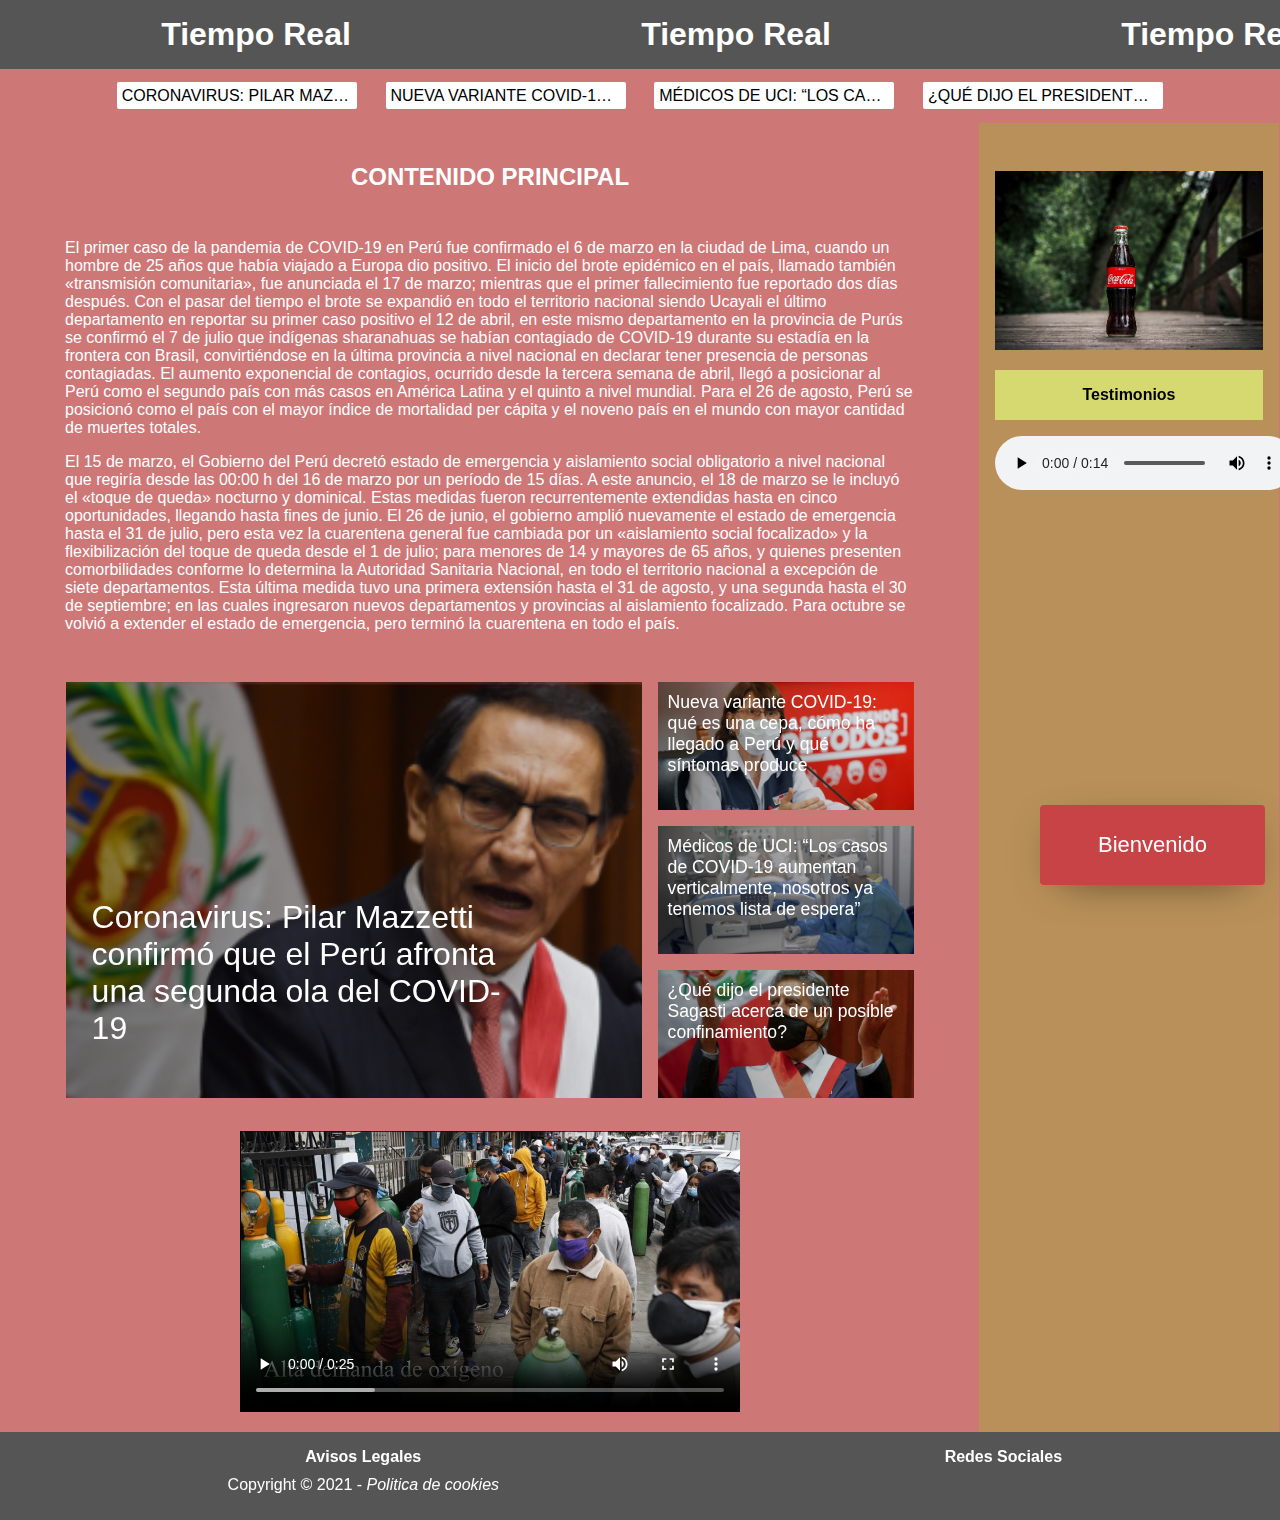
<file: index.html>
<!DOCTYPE html>
<html lang="en">
<head>
    <meta charset="UTF-8">
    <meta name="viewport" content="width=device-width, initial-scale=1.0">
    <link rel="stylesheet" href="https://cdnjs.cloudflare.com/ajax/libs/font-awesome/5.15.1/css/all.min.css" integrity="sha512-+4zCK9k+qNFUR5X+cKL9EIR+ZOhtIloNl9GIKS57V1MyNsYpYcUrUeQc9vNfzsWfV28IaLL3i96P9sdNyeRssA==" crossorigin="anonymous" />
    <link rel="stylesheet" href="css/style.css">
    <link rel="stylesheet" href="css/alerts.css">
    <title>Pagina web</title>
</head>
<body>

    <header class="header">
        <div class="header__slider">
            <div class="header__slider-item">
                <h1 class="title">Tiempo Real</h1>
            </div>
            <div class="header__slider-item">
                <h1 class="title">Tiempo Real</h1>
            </div>
            <div class="header__slider-item">
                <h1 class="title">Tiempo Real</h1>
            </div>
        </div>
    </header>

    <nav class="nav">
        <ul>
            <li title="Coronavirus: Pilar Mazzetti confirmó que el Perú afronta una segunda ola del COVID-19."><a href="https://curlyworldorg.wordpress.com/2021/01/13/califica-tu-experiencia/" target="_blank"><i class="fab fa-wordpress-simple"></i> Coronavirus: Pilar Mazzetti confirmó que el Perú afronta una segunda ola del COVID-19</a></li>
            <li title="Nueva variante COVID-19: qué es una cepa, cómo ha llegado a Perú y qué síntomas produce."><a href="noticia1.html">Nueva variante COVID-19: qué es una cepa, cómo ha llegado a Perú y qué síntomas produce</a></li>
            <li title="Médicos de UCI: “Los casos de COVID-19 aumentan verticalmente, nosotros ya tenemos lista de espera”."><a href="noticia2.html">Médicos de UCI: “Los casos de COVID-19 aumentan verticalmente, nosotros ya tenemos lista de espera”</a></li>
            <li title="¿Qué dijo el presidente Sagasti acerca de un posible confinamiento?"><a href="noticia3.html">¿Qué dijo el presidente Sagasti acerca de un posible confinamiento?</a></li>
        </ul>
    </nav>

    <main class="main">
        <section class="content">
            <h2 class="content-title">Contenido Principal</h2>

            <article class="container">
                <div class="content-main">
                    <p>El primer caso de la pandemia de COVID-19 en Perú fue confirmado el 6 de marzo en la ciudad de Lima, cuando un hombre de 25 años que había viajado a Europa dio positivo.  El inicio del brote epidémico en el país, llamado también «transmisión comunitaria», fue anunciada el 17 de marzo; mientras que el primer fallecimiento fue reportado dos días después. Con el pasar del tiempo el brote se expandió en todo el territorio nacional siendo Ucayali el último departamento en reportar su primer caso positivo el 12 de abril, en este mismo departamento en la provincia de Purús se confirmó el 7 de julio que indígenas sharanahuas se habían contagiado de COVID-19 durante su estadía en la frontera con Brasil, convirtiéndose en la última provincia a nivel nacional en declarar tener presencia de personas contagiadas. El aumento exponencial de contagios, ocurrido desde la tercera semana de abril, llegó a posicionar al Perú como el segundo país con más casos en América Latina y el quinto a nivel mundial. Para el 26 de agosto, Perú se posicionó como el país con el mayor índice de mortalidad per cápita y el noveno país en el mundo con mayor cantidad de muertes totales.</p>

                    <p>El 15 de marzo, el Gobierno del Perú decretó estado de emergencia y aislamiento social obligatorio a nivel nacional que regiría desde las 00:00 h del 16 de marzo por un período de 15 días.  A este anuncio, el 18 de marzo se le incluyó el «toque de queda» nocturno y dominical. Estas medidas fueron recurrentemente extendidas hasta en cinco oportunidades, llegando hasta fines de junio. El 26 de junio, el gobierno amplió nuevamente el estado de emergencia hasta el 31 de julio, pero esta vez la cuarentena general fue cambiada por un «aislamiento social focalizado» y la flexibilización del toque de queda desde el 1 de julio; para menores de 14 y mayores de 65 años, y quienes presenten comorbilidades conforme lo determina la Autoridad Sanitaria Nacional, en todo el territorio nacional a excepción de siete departamentos. Esta última medida tuvo una primera extensión hasta el 31 de agosto, y una segunda hasta el 30 de septiembre; en las cuales ingresaron nuevos departamentos y provincias al aislamiento focalizado. Para octubre se volvió a extender el estado de emergencia, pero terminó la cuarentena en todo el país.</p>
                </div>
                
                <div class="content-img">
                    <a class="content-img-item portada" href="https://curlyworldorg.wordpress.com/2021/01/13/califica-tu-experiencia/" target="_blank">
                        <p>Coronavirus: Pilar Mazzetti confirmó que el Perú afronta una segunda ola del COVID-19</p>
                        <img src="img/imagen.png" alt="">
                    </a>
                    <a class="content-img-item" href="noticia1.html">
                        <p>Nueva variante COVID-19: qué es una cepa, cómo ha llegado a Perú y qué síntomas produce</p>
                        <img src="img/Noticia1.jpg" alt="">
                    </a>
                    <a class="content-img-item" href="noticia2.html">
                        <p>Médicos de UCI: “Los casos de COVID-19 aumentan verticalmente, nosotros ya tenemos lista de espera”</p>
                        <img src="img/Noticia2.jpg" alt="">
                    </a>
                    <a class="content-img-item" href="noticia3.html">
                        <p>¿Qué dijo el presidente Sagasti acerca de un posible confinamiento?</p>
                        <img src="img/Noticia3.jpg" alt="">
                    </a>
                </div>
            </article>

            <div class="video">
                <video width="500px" controls autoplay>
                    <source src="media/Covid 2021.mp4" type="video/mp4">
                </video>
            </div>
        </section>
    
        <aside class="banner">            
            <figure class="publicidad img">
                <img src="img/publicidad.jpg" alt="">
            </figure>

            <div class="publicidad">
                <b>Testimonios</b>
            </div>

            <div>
                <audio src="media/audio.mp3" controls></audio>
            </div>
        </aside>
    </main>

    <footer class="footer">
        <address class="address">
            <b>Avisos Legales</b>
            <ul>
                <li>
                    Copyright © 2021 -
                    <a href="">Politica de cookies</a>
                </li>
            </ul>
        </address>

        <social class="social">
            <b>Redes Sociales</b>
            <ul>
                <li><i class="fab fa-facebook-square"></i></li>
                <li><i class="fab fa-twitter"></i></li>
                <li><i class="fab fa-instagram"></i></li>
            </ul>
        </social>
    </footer>
    
    <script src="js/index.js"></script>
</body>
</html>

<div class="alerts">
    <div class="alert failed">
        <div class="alert-content">
            <!-- <span class="alert-close"><i class="fas fa-times"></i></span> -->
            <span class="alert-title">Bienvenido</span>
        </div>
    </div>
</div>
</file>
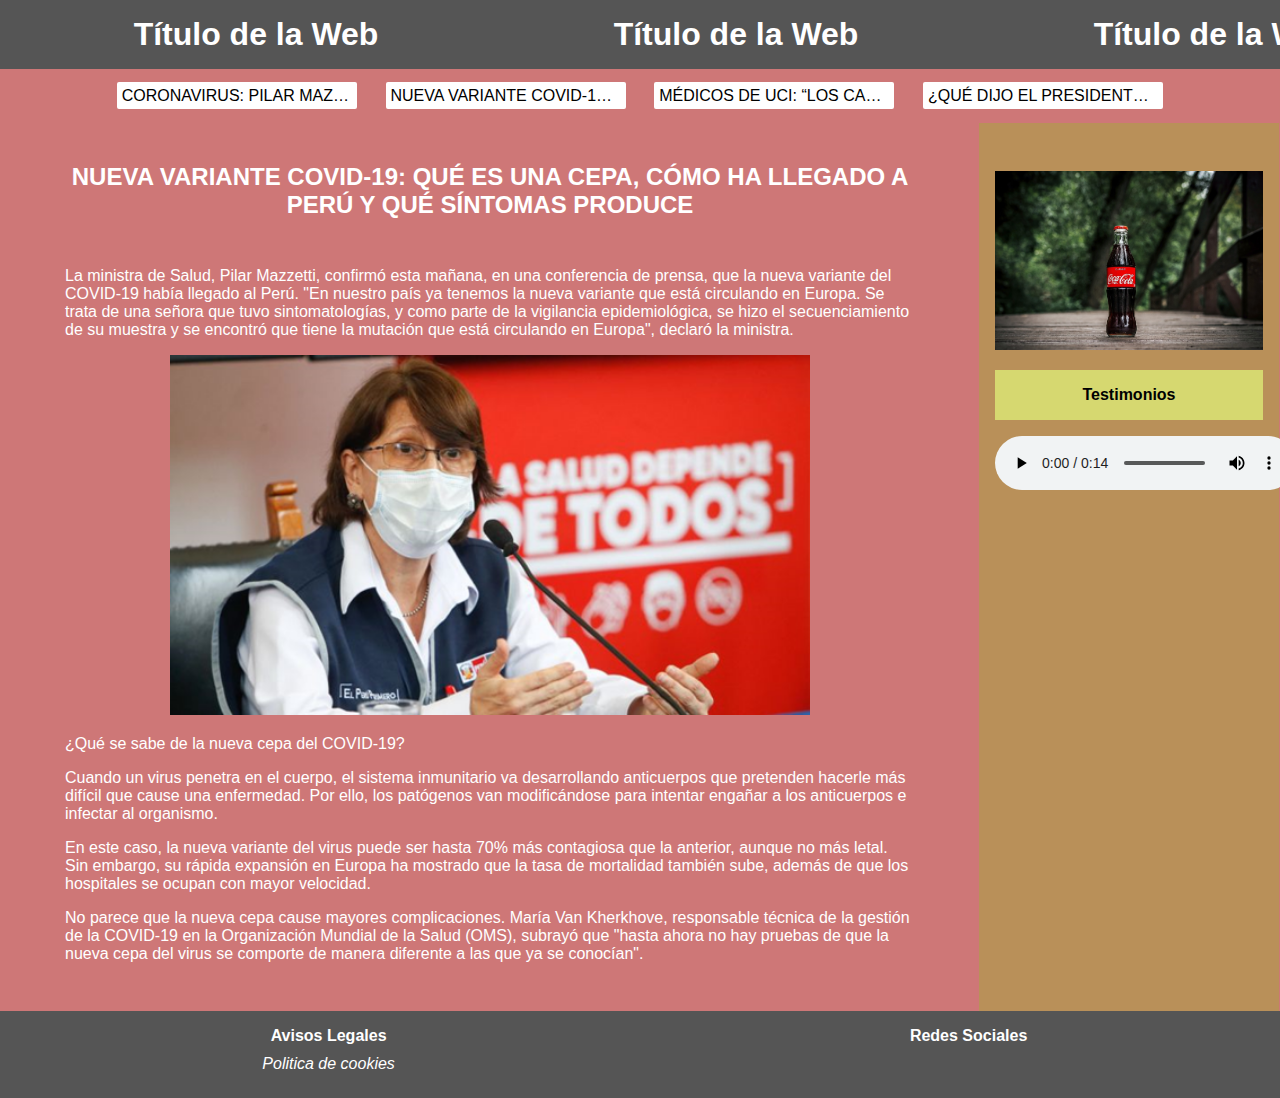
<file: noticia1.html>
<!DOCTYPE html>
<html lang="en">
<head>
    <meta charset="UTF-8">
    <meta name="viewport" content="width=device-width, initial-scale=1.0">
    <link rel="stylesheet" href="https://cdnjs.cloudflare.com/ajax/libs/font-awesome/5.15.1/css/all.min.css" integrity="sha512-+4zCK9k+qNFUR5X+cKL9EIR+ZOhtIloNl9GIKS57V1MyNsYpYcUrUeQc9vNfzsWfV28IaLL3i96P9sdNyeRssA==" crossorigin="anonymous" />
    <link rel="stylesheet" href="css/style.css">
    <title>Pagina web</title>
</head>
<body>
    
    <header class="header">
        <div class="header__slider">
            <div class="header__slider-item">
                <h1 class="title">Título de la Web</h1>
            </div>
            <div class="header__slider-item">
                <h1 class="title">Título de la Web</h1>
            </div>
            <div class="header__slider-item">
                <h1 class="title">Título de la Web</h1>
            </div>
        </div>
    </header>

    <nav class="nav">
        <ul>
            <li title="Coronavirus: Pilar Mazzetti confirmó que el Perú afronta una segunda ola del COVID-19."><a href="https://curlyworldorg.wordpress.com/2021/01/13/califica-tu-experiencia/" target="_blank"><i class="fab fa-wordpress-simple"></i> Coronavirus: Pilar Mazzetti confirmó que el Perú afronta una segunda ola del COVID-19</a></li>
            <li title="Nueva variante COVID-19: qué es una cepa, cómo ha llegado a Perú y qué síntomas produce."><a href="noticia1.html">Nueva variante COVID-19: qué es una cepa, cómo ha llegado a Perú y qué síntomas produce</a></li>
            <li title="Médicos de UCI: “Los casos de COVID-19 aumentan verticalmente, nosotros ya tenemos lista de espera”."><a href="noticia2.html">Médicos de UCI: “Los casos de COVID-19 aumentan verticalmente, nosotros ya tenemos lista de espera”</a></li>
            <li title="¿Qué dijo el presidente Sagasti acerca de un posible confinamiento?"><a href="noticia3.html">¿Qué dijo el presidente Sagasti acerca de un posible confinamiento?</a></li>
        </ul>
    </nav>

    <main class="main">
        <section class="content">
            <h2 class="content-title">Nueva variante COVID-19: qué es una cepa, cómo ha llegado a Perú y qué síntomas produce</h2>

            <article class="container notice">
                <div class="content-main">
                    <p>La ministra de Salud, Pilar Mazzetti, confirmó esta mañana, en una conferencia de prensa, que la nueva variante del COVID-19 había llegado al Perú. "En nuestro país ya tenemos la nueva variante que está circulando en Europa. Se trata de una señora que tuvo sintomatologías, y como parte de la vigilancia epidemiológica, se hizo el secuenciamiento de su muestra y se encontró que tiene la mutación que está circulando en Europa", declaró la ministra.</p>
                    <p class="img">
                        <a href="index.html">
                            <img src="img/Noticia1.jpg" alt="">
                        </a>
                    </p>
                    <p>¿Qué se sabe de la nueva cepa del COVID-19?</p>
                    <p>Cuando un virus penetra en el cuerpo, el sistema inmunitario va desarrollando anticuerpos que pretenden hacerle más difícil que cause una enfermedad. Por ello, los patógenos van modificándose para intentar engañar a los anticuerpos e infectar al organismo.</p>
                    <p>En este caso, la nueva variante del virus puede ser hasta 70% más contagiosa que la anterior, aunque no más letal. Sin embargo, su rápida expansión en Europa ha mostrado que la tasa de mortalidad también sube, además de que los hospitales se ocupan con mayor velocidad.</p>
                    <p>No parece que la nueva cepa cause mayores complicaciones. María Van Kherkhove, responsable técnica de la gestión de la COVID-19 en la Organización Mundial de la Salud (OMS), subrayó que "hasta ahora no hay pruebas de que la nueva cepa del virus se comporte de manera diferente a las que ya se conocían".</p>
                </div>
            </article>
        </section>
    
        <aside class="banner">            
            <figure class="publicidad img">
                <img src="img/publicidad.jpg" alt="">
            </figure>

            <div class="publicidad">
                <b>Testimonios</b>
            </div>

            <div>
                <audio src="media/audio.mp3" controls></audio>
            </div>
        </aside>
    </main>

    <footer class="footer">
        <address class="address">
            <b>Avisos Legales</b>
            <ul>
                <li><a href="">Politica de cookies</a></li>
            </ul>
        </address>

        <social class="social">
            <b>Redes Sociales</b>
            <ul>
                <li><i class="fab fa-facebook-square"></i></li>
                <li><i class="fab fa-twitter"></i></li>
                <li><i class="fab fa-instagram"></i></li>
            </ul>
        </social>
    </footer>

    <script src="js/index.js"></script>
</body>
</html>
</file>
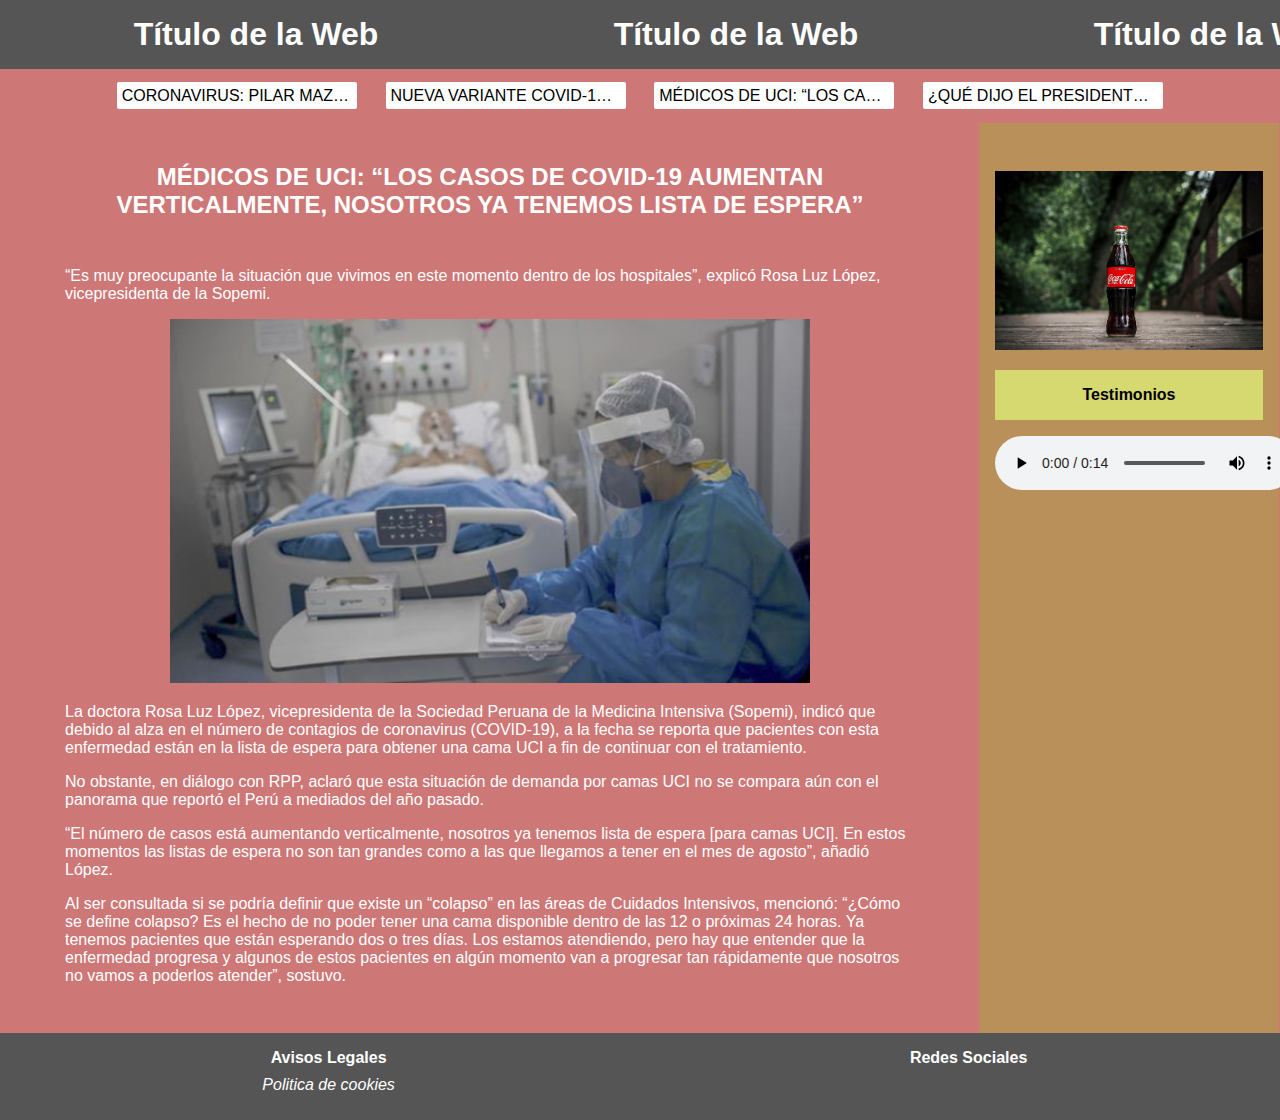
<file: noticia2.html>
<!DOCTYPE html>
<html lang="en">
<head>
    <meta charset="UTF-8">
    <meta name="viewport" content="width=device-width, initial-scale=1.0">
    <link rel="stylesheet" href="https://cdnjs.cloudflare.com/ajax/libs/font-awesome/5.15.1/css/all.min.css" integrity="sha512-+4zCK9k+qNFUR5X+cKL9EIR+ZOhtIloNl9GIKS57V1MyNsYpYcUrUeQc9vNfzsWfV28IaLL3i96P9sdNyeRssA==" crossorigin="anonymous" />
    <link rel="stylesheet" href="css/style.css">
    <title>Pagina web</title>
</head>
<body>
    
    <header class="header">
        <div class="header__slider">
            <div class="header__slider-item">
                <h1 class="title">Título de la Web</h1>
            </div>
            <div class="header__slider-item">
                <h1 class="title">Título de la Web</h1>
            </div>
            <div class="header__slider-item">
                <h1 class="title">Título de la Web</h1>
            </div>
        </div>
    </header>

    <nav class="nav">
        <ul>
            <li title="Coronavirus: Pilar Mazzetti confirmó que el Perú afronta una segunda ola del COVID-19."><a href="https://curlyworldorg.wordpress.com/2021/01/13/califica-tu-experiencia/" target="_blank"><i class="fab fa-wordpress-simple"></i> Coronavirus: Pilar Mazzetti confirmó que el Perú afronta una segunda ola del COVID-19</a></li>
            <li title="Nueva variante COVID-19: qué es una cepa, cómo ha llegado a Perú y qué síntomas produce."><a href="noticia1.html">Nueva variante COVID-19: qué es una cepa, cómo ha llegado a Perú y qué síntomas produce</a></li>
            <li title="Médicos de UCI: “Los casos de COVID-19 aumentan verticalmente, nosotros ya tenemos lista de espera”."><a href="noticia2.html">Médicos de UCI: “Los casos de COVID-19 aumentan verticalmente, nosotros ya tenemos lista de espera”</a></li>
            <li title="¿Qué dijo el presidente Sagasti acerca de un posible confinamiento?"><a href="noticia3.html">¿Qué dijo el presidente Sagasti acerca de un posible confinamiento?</a></li>
        </ul>
    </nav>

    <main class="main">
        <section class="content">
            <h2 class="content-title">Médicos de UCI: “Los casos de COVID-19 aumentan verticalmente, nosotros ya tenemos lista de espera”</h2>

            <article class="container notice">
                <div class="content-main">
                    <p>“Es muy preocupante la situación que vivimos en este momento dentro de los hospitales”, explicó Rosa Luz López, vicepresidenta de la Sopemi.</p>
                    <p class="img">
                        <a href="index.html">
                            <img src="img/Noticia2.jpg" alt="">
                        </a>
                    </p>
                    <p>La doctora Rosa Luz López, vicepresidenta de la Sociedad Peruana de la Medicina Intensiva (Sopemi), indicó que debido al alza en el número de contagios de coronavirus (COVID-19), a la fecha se reporta que pacientes con esta enfermedad están en la lista de espera para obtener una cama UCI a fin de continuar con el tratamiento.</p>
                    <p>No obstante, en diálogo con RPP, aclaró que esta situación de demanda por camas UCI no se compara aún con el panorama que reportó el Perú a mediados del año pasado.</p>
                    <p>“El número de casos está aumentando verticalmente, nosotros ya tenemos lista de espera [para camas UCI]. En estos momentos las listas de espera no son tan grandes como a las que llegamos a tener en el mes de agosto”, añadió López.</p>
                    <p>Al ser consultada si se podría definir que existe un “colapso” en las áreas de Cuidados Intensivos, mencionó: “¿Cómo se define colapso? Es el hecho de no poder tener una cama disponible dentro de las 12 o próximas 24 horas. Ya tenemos pacientes que están esperando dos o tres días. Los estamos atendiendo, pero hay que entender que la enfermedad progresa y algunos de estos pacientes en algún momento van a progresar tan rápidamente que nosotros no vamos a poderlos atender”, sostuvo.</p>
                </div>
            </article>
        </section>
    
        <aside class="banner">            
            <figure class="publicidad img">
                <img src="img/publicidad.jpg" alt="">
            </figure>

            <div class="publicidad">
                <b>Testimonios</b>
            </div>

            <div>
                <audio src="media/audio.mp3" controls></audio>
            </div>
        </aside>
    </main>

    <footer class="footer">
        <address class="address">
            <b>Avisos Legales</b>
            <ul>
                <li><a href="">Politica de cookies</a></li>
            </ul>
        </address>

        <social class="social">
            <b>Redes Sociales</b>
            <ul>
                <li><i class="fab fa-facebook-square"></i></li>
                <li><i class="fab fa-twitter"></i></li>
                <li><i class="fab fa-instagram"></i></li>
            </ul>
        </social>
    </footer>

    <script src="js/index.js"></script>
</body>
</html>
</file>
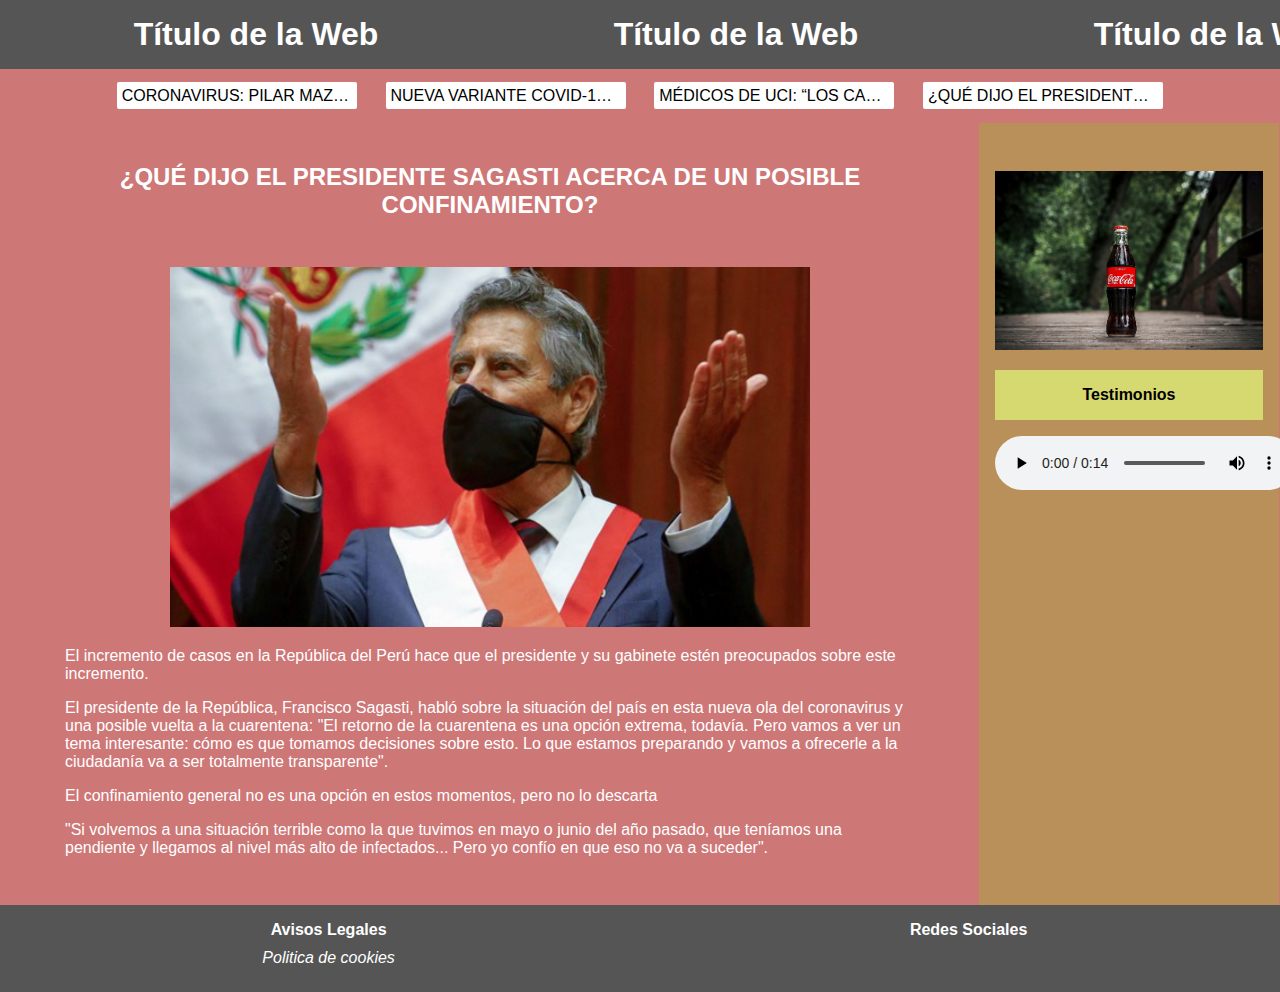
<file: noticia3.html>
<!DOCTYPE html>
<html lang="en">
<head>
    <meta charset="UTF-8">
    <meta name="viewport" content="width=device-width, initial-scale=1.0">
    <link rel="stylesheet" href="https://cdnjs.cloudflare.com/ajax/libs/font-awesome/5.15.1/css/all.min.css" integrity="sha512-+4zCK9k+qNFUR5X+cKL9EIR+ZOhtIloNl9GIKS57V1MyNsYpYcUrUeQc9vNfzsWfV28IaLL3i96P9sdNyeRssA==" crossorigin="anonymous" />
    <link rel="stylesheet" href="css/style.css">
    <title>Pagina web</title>
</head>
<body>
    
    <header class="header">
        <div class="header__slider">
            <div class="header__slider-item">
                <h1 class="title">Título de la Web</h1>
            </div>
            <div class="header__slider-item">
                <h1 class="title">Título de la Web</h1>
            </div>
            <div class="header__slider-item">
                <h1 class="title">Título de la Web</h1>
            </div>
        </div>
    </header>

    <nav class="nav">
        <ul>
            <li title="Coronavirus: Pilar Mazzetti confirmó que el Perú afronta una segunda ola del COVID-19."><a href="https://curlyworldorg.wordpress.com/2021/01/13/califica-tu-experiencia/" target="_blank"><i class="fab fa-wordpress-simple"></i> Coronavirus: Pilar Mazzetti confirmó que el Perú afronta una segunda ola del COVID-19</a></li>
            <li title="Nueva variante COVID-19: qué es una cepa, cómo ha llegado a Perú y qué síntomas produce."><a href="noticia1.html">Nueva variante COVID-19: qué es una cepa, cómo ha llegado a Perú y qué síntomas produce</a></li>
            <li title="Médicos de UCI: “Los casos de COVID-19 aumentan verticalmente, nosotros ya tenemos lista de espera”."><a href="noticia2.html">Médicos de UCI: “Los casos de COVID-19 aumentan verticalmente, nosotros ya tenemos lista de espera”</a></li>
            <li title="¿Qué dijo el presidente Sagasti acerca de un posible confinamiento?"><a href="noticia3.html">¿Qué dijo el presidente Sagasti acerca de un posible confinamiento?</a></li>
        </ul>
    </nav>

    <main class="main">
        <section class="content">
            <h2 class="content-title">¿Qué dijo el presidente Sagasti acerca de un posible confinamiento?</h2>

            <article class="container notice">
                <div class="content-main">
                    <p class="img">
                        <a href="index.html">
                            <img src="img/Noticia3.jpg" alt="">
                        </a>
                    </p>
                    <p>El incremento de casos en la República del Perú hace que el presidente y su gabinete estén preocupados sobre este incremento.</p>
                    <p>El presidente de la República, Francisco Sagasti, habló sobre la situación del país en esta nueva ola del coronavirus y una posible vuelta a la cuarentena: "El retorno de la cuarentena es una opción extrema, todavía. Pero vamos a ver un tema interesante: cómo es que tomamos decisiones sobre esto. Lo que estamos preparando y vamos a ofrecerle a la ciudadanía va a ser totalmente transparente".</p>
                    <p>El confinamiento general no es una opción en estos momentos, pero no lo descarta</p>
                    <p>"Si volvemos a una situación terrible como la que tuvimos en mayo o junio del año pasado, que teníamos una pendiente y llegamos al nivel más alto de infectados... Pero yo confío en que eso no va a suceder".</p>
                </div>
            </article>
        </section>
    
        <aside class="banner">            
            <figure class="publicidad img">
                <img src="img/publicidad.jpg" alt="">
            </figure>

            <div class="publicidad">
                <b>Testimonios</b>
            </div>

            <div>
                <audio src="media/audio.mp3" controls></audio>
            </div>
        </aside>
    </main>

    <footer class="footer">
        <address class="address">
            <b>Avisos Legales</b>
            <ul>
                <li><a href="">Politica de cookies</a></li>
            </ul>
        </address>

        <social class="social">
            <b>Redes Sociales</b>
            <ul>
                <li><i class="fab fa-facebook-square"></i></li>
                <li><i class="fab fa-twitter"></i></li>
                <li><i class="fab fa-instagram"></i></li>
            </ul>
        </social>
    </footer>

    <script src="js/index.js"></script>
</body>
</html>
</file>
<file: css/style.css>
* {
  -webkit-box-sizing: border-box;
          box-sizing: border-box;
  margin: 0;
  padding: 0;
}

html {
  font-family: -apple-system, BlinkMacSystemFont, 'Segoe UI', Roboto, Oxygen, Ubuntu, Cantarell, 'Open Sans', 'Helvetica Neue', sans-serif;
}

body {
  margin: 0;
  background-color: #efefef;
}

.header {
  max-width: 1400px;
  margin: 0 auto;
  background-color: #ce7777;
  background-color: #555555;
  padding: 1rem 1rem;
  width: 100%;
  overflow: hidden;
}

.header__slider {
  display: -webkit-inline-box;
  display: -ms-inline-flexbox;
  display: inline-flex;
  width: auto;
  height: 100%;
  -webkit-animation: slider 14s infinite linear;
          animation: slider 14s infinite linear;
}

.header__slider-item {
  width: 30rem;
  -webkit-box-flex: 0;
      -ms-flex: 0 0 auto;
          flex: 0 0 auto;
  text-align: center;
}

.header__slider-item .title {
  color: #ffffff;
}

.nav {
  max-width: 1400px;
  margin: 0 auto;
  background-color: #ce7777;
  padding: .8rem 1rem;
  border: 1px solid #ce7777;
  border-top: 0;
  border-bottom-width: 0;
}

.nav ul {
  display: -webkit-box;
  display: -ms-flexbox;
  display: flex;
  -webkit-box-pack: center;
      -ms-flex-pack: center;
          justify-content: center;
  list-style: none;
}

.nav ul li {
  max-width: 15rem;
  white-space: nowrap;
  overflow: hidden;
  text-overflow: ellipsis;
  padding: .3rem;
  background-color: #ffffff;
  margin: 0 .9rem;
  border-radius: 2px;
  text-transform: uppercase;
}

.nav ul li a {
  text-decoration: none;
  color: #000000;
}

.nav ul li a:visited {
  color: initial;
}

@-webkit-keyframes slider {
  to {
    -webkit-transform: translateX(-50%);
    transform: translateX(-50%);
  }
}

@keyframes slider {
  to {
    -webkit-transform: translateX(-50%);
    transform: translateX(-50%);
  }
}

.footer {
  max-width: 1400px;
  margin: 0 auto;
  background-color: #ce7777;
  display: -webkit-box;
  display: -ms-flexbox;
  display: flex;
  background-color: #555555;
}

.footer address {
  -webkit-box-flex: 1;
      -ms-flex-positive: 1;
          flex-grow: 1;
  display: -webkit-box;
  display: -ms-flexbox;
  display: flex;
  -webkit-box-align: center;
      -ms-flex-align: center;
          align-items: center;
  -webkit-box-orient: vertical;
  -webkit-box-direction: normal;
      -ms-flex-direction: column;
          flex-direction: column;
  padding: 1rem;
}

.footer address b {
  font-style: normal;
  color: #ffffff;
}

.footer address ul {
  list-style: none;
  padding: .6rem;
}

.footer address ul li {
  font-style: normal;
  color: #ffffff;
}

.footer address ul li a {
  font-style: oblique;
  text-decoration: none;
  color: #ffffff;
}

.footer address ul li a:hover {
  text-decoration: underline;
}

.footer social {
  padding: 1rem;
  -webkit-box-flex: 1;
      -ms-flex-positive: 1;
          flex-grow: 1;
  display: -webkit-box;
  display: -ms-flexbox;
  display: flex;
  -webkit-box-align: center;
      -ms-flex-align: center;
          align-items: center;
  -webkit-box-orient: vertical;
  -webkit-box-direction: normal;
      -ms-flex-direction: column;
          flex-direction: column;
}

.footer social b {
  color: #ffffff;
}

.footer social ul {
  list-style: none;
  display: -webkit-box;
  display: -ms-flexbox;
  display: flex;
  padding: .6rem;
}

.footer social ul li {
  margin: 0 1rem;
}

.footer social ul li i {
  font-size: 1.6rem;
  cursor: pointer;
  color: #ffffff;
}

.main {
  max-width: 1400px;
  margin: 0 auto;
  background-color: #ce7777;
  display: -ms-grid;
  display: grid;
  -ms-grid-columns: 1fr minmax(100px, 300px);
      grid-template-columns: 1fr minmax(100px, 300px);
  border: 1px solid #ce7777;
  border-bottom: 0;
}

.content {
  padding: 1.5rem 2rem 1rem;
  max-width: 1400px;
  margin: 0 auto;
}

.content-title {
  text-align: center;
  text-transform: uppercase;
  padding: 1rem;
  color: #ffffff;
}

.content .container {
  width: 100%;
  padding: 1rem;
  display: -ms-grid;
  display: grid;
  -ms-grid-rows: 1fr minmax(200px, auto);
      grid-template-rows: 1fr minmax(200px, auto);
  row-gap: 1rem;
}

.content .container .content-main {
  padding: 1rem;
}

.content .container .content-main p {
  color: #ffffff;
  margin-bottom: 1rem;
}

.content .container .content-main p:last-child {
  margin-bottom: 0;
}

.content .container .content-main .img {
  text-align: center;
}

.content .container .content-main .img a {
  display: inline-block;
  width: 40rem;
}

.content .container .content-main .img a img {
  width: 100%;
}

.content .container .content-img {
  display: -ms-grid;
  display: grid;
  -ms-grid-columns: 1fr 16rem;
      grid-template-columns: 1fr 16rem;
  -ms-grid-rows: (8rem)[3];
      grid-template-rows: repeat(3, 8rem);
  gap: 1rem;
  padding: 1rem;
  -ms-flex-wrap: wrap;
      flex-wrap: wrap;
  border: 1px solid #ce7777;
}

.content .container .content-img-item {
  position: relative;
}

.content .container .content-img-item:hover > p {
  text-decoration: underline;
}

.content .container .content-img-item::after {
  content: "";
  background: linear-gradient(253deg, #00000000 0%, #00000075 100%) 0% 0% no-repeat padding-box;
  width: 100%;
  height: 100%;
  top: 0;
  left: 0;
  position: absolute;
}

.content .container .content-img-item p {
  padding: .6rem;
  font-size: 1.1rem;
  color: #ffffff;
  position: absolute;
  z-index: 1;
  top: 0;
  left: 0;
}

.content .container .content-img-item img {
  width: 100%;
  height: 100%;
  -o-object-fit: cover;
     object-fit: cover;
}

.content .container .content-img-item.portada {
  grid-row: 1 / -1;
}

.content .container .content-img-item.portada p {
  top: 70%;
  left: 1rem;
  right: 20%;
  -webkit-transform: translate(0, -50%);
          transform: translate(0, -50%);
  font-size: 2rem;
}

.content .video {
  text-align: center;
}

.content .container.notice {
  display: block;
}

/* Banner */
.banner {
  background-color: #b99059;
  padding: 3rem 1rem;
}

.banner .publicidad {
  padding: 1rem;
  background-color: #d6d870;
  margin-bottom: 1rem;
  text-align: center;
}

.banner .publicidad img {
  width: 100%;
}

.banner .publicidad:last-child {
  margin-bottom: 0;
}

.banner .publicidad.img {
  width: 100%;
  padding: 0;
  background-color: initial;
}
/*# sourceMappingURL=style.css.map */
</file>
<file: css/alerts.css>
* {
  margin: 0;
  padding: 0;
  -webkit-box-sizing: border-box;
          box-sizing: border-box;
}

.alerts {
  position: fixed;
  top: 0;
  right: 0;
  display: -webkit-box;
  display: -ms-flexbox;
  display: none;
  -webkit-box-orient: vertical;
  -webkit-box-direction: normal;
      -ms-flex-direction: column;
          flex-direction: column;
  justify-content: flex-end;
  bottom: 0;
  padding: 15px;
  width: auto;
}

.alerts .alert {
  display: -webkit-box;
  display: -ms-flexbox;
  display: flex;
  width: 225px;
  min-height: 80px;
  border-radius: 4px;
  -webkit-box-shadow: 0 10px 46px -21px rgba(0, 0, 0, 0.75);
          box-shadow: 0 10px 46px -21px rgba(0, 0, 0, 0.75);
  -webkit-transition: all 0.3s cubic-bezier(0, 0, 0.3, 1);
  transition: all 0.3s cubic-bezier(0, 0, 0.3, 1);
  margin-bottom: 20px;
  -webkit-animation: name duration timing-function delay iteration-count direction fill-mode;
          animation: name duration timing-function delay iteration-count direction fill-mode;
}

.alerts .alert:hover {
  -webkit-box-shadow: 0px 10px 60px -21px rgba(0, 0, 0, 0.8);
          box-shadow: 0px 10px 60px -21px rgba(0, 0, 0, 0.8);
}

.alerts .alert:last-child {
  margin-bottom: 0;
}

.alerts .alert.success {
  background-color: #ce7777;
}

.alerts .alert.failed {
  background-color: #c84346;
}

.alerts .alert.request {
  background-color: #67a4c0;
}

.alerts .alert.wait {
  background-color: #aebcc2;
}

.alerts .alert-icon {
  width: 30%;
  display: -webkit-box;
  display: -ms-flexbox;
  display: flex;
  -webkit-box-pack: center;
      -ms-flex-pack: center;
          justify-content: center;
  -webkit-box-align: center;
      -ms-flex-align: center;
          align-items: center;
  border-radius: 0 4px 4px 0;
  background-color: rgba(0, 0, 0, 0.2);
  font-size: 26px;
  color: #FFFFFF;
}

.alerts .alert-content {
  position: relative;
  width: 100%;
  display: -webkit-box;
  display: -ms-flexbox;
  display: flex;
  -webkit-box-orient: vertical;
  -webkit-box-direction: normal;
      -ms-flex-direction: column;
          flex-direction: column;
  -webkit-box-align: start;
      -ms-flex-align: start;
          align-items: flex-start;
  -webkit-box-pack: center;
      -ms-flex-pack: center;
          justify-content: center;
  padding: 10px;
  align-items: center;
}

.alerts .alert-content .alert-close {
  position: absolute;
  top: 7px;
  right: 10px;
  font-size: 1em;
  color: #FFF;
  cursor: pointer;
}

.alerts .alert-content .alert-title {
  font: 22px/1.2 'Acto SemiBold', sans-serif;
  color: #FFFFFF;
}

.alerts .alert-content .alert-subtitle {
  margin-top: 5px;
  font: 12px/1.2 'Acto Book', sans-serif;
  color: #FFFFFF;
  cursor: pointer;
}

.alerts .alert-content .alert-subtitle .little-list {
  display: none;
  list-style-position: inside;
  padding: 5px 0 0;
}

.display-none {
  display: none !important;
}

.fade {
  -webkit-animation: fade .4s;
          animation: fade .4s;
}

@-webkit-keyframes fade {
  from {
    opacity: 1;
  }
  to {
    opacity: 0;
  }
}

@keyframes fade {
  from {
    opacity: 1;
  }
  to {
    opacity: 0;
    display: none;
  }
}
/*# sourceMappingURL=alerts.css.map */
</file>
